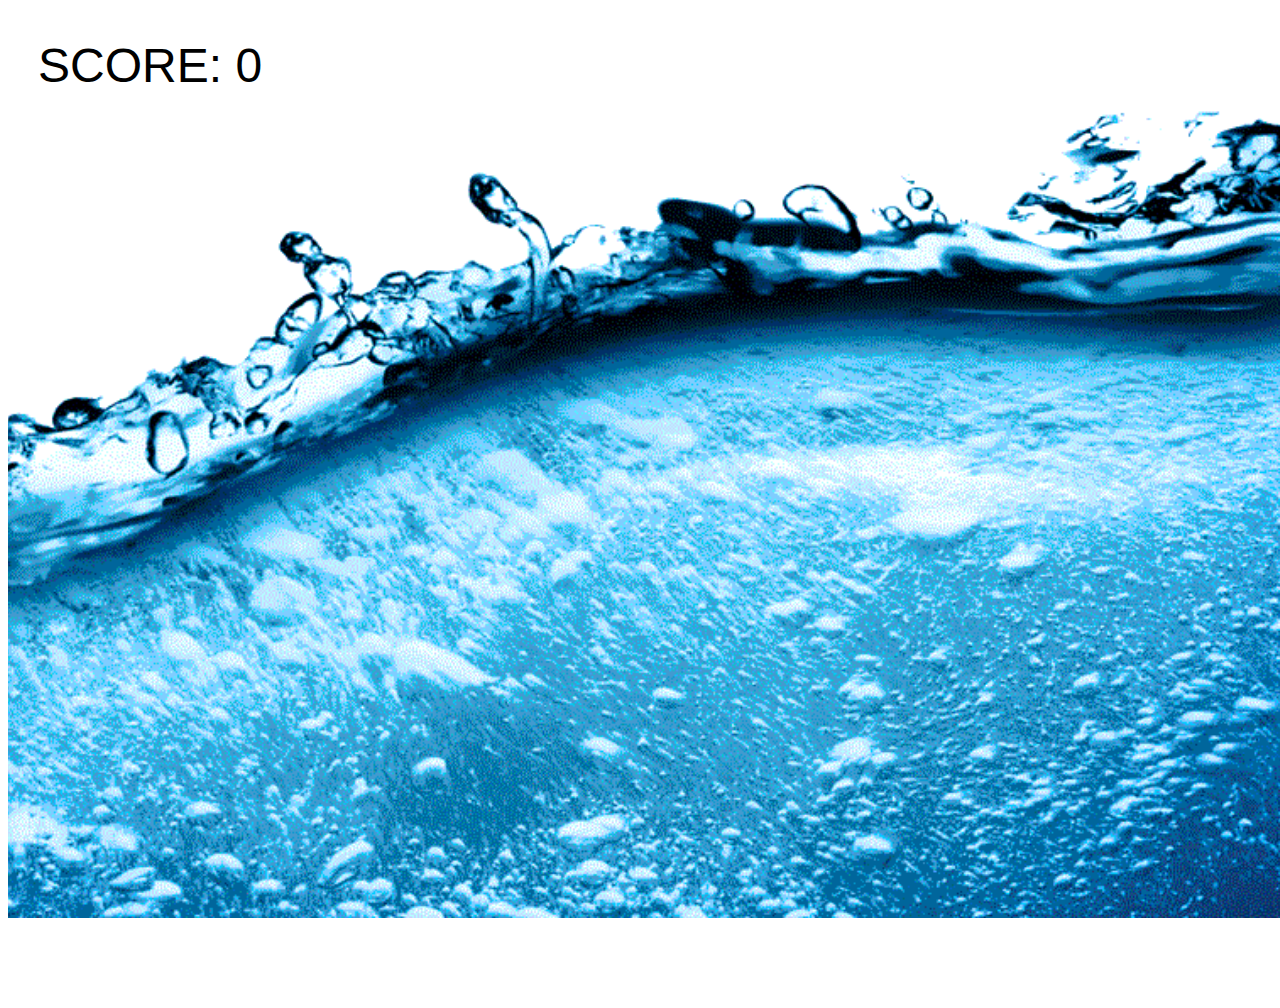
<file: index.html>
<!DOCTYPE html>
<html>

<head>
  <meta charset="utf-8">
  <meta name="viewport" content="width=device-width, initial-scale=1.0">
  <meta http-equiv="X-UA-Compatible" content="ie=edge">
  <link rel="stylesheet" type="text/css" href="css/style.min.css">
  <title>Steel Surfer</title>

</head>

<body>
  <div id="screen">
    <div id="scoreBoard">
      <div id="playerScore">
        SCORE: <span id="scoreJS">0</span>
      </div>
    </div>
    <div id="game">
      <div id="enemyContainer"></div>
      <div id="wave1"><img class="wave" src="img/finalwave.png"></div>
      <div id="wave2"><img class="wave" src="img/finalwave.png"></div>
    </div>
  </div>
  <script src="lib/jquery-3.2.1/jquery-3.2.1.js"></script>
  <script src="lib/jquery-collision/jquery-collision.js"></script>
  <script type="text/javascript" src="js/config.js"></script>
  <script type="text/javascript" src="js/game.js"></script>
  <script type="text/javascript" src="js/wave.js"></script>
  <script type="text/javascript" src="js/keyboard.js"></script>
  <script type="text/javascript" src="js/player.js"></script>
  <script type="text/javascript" src="js/enemy.js"></script>
  <script type="text/javascript" src="js/main.js"></script>
</body>

</html>
</file>
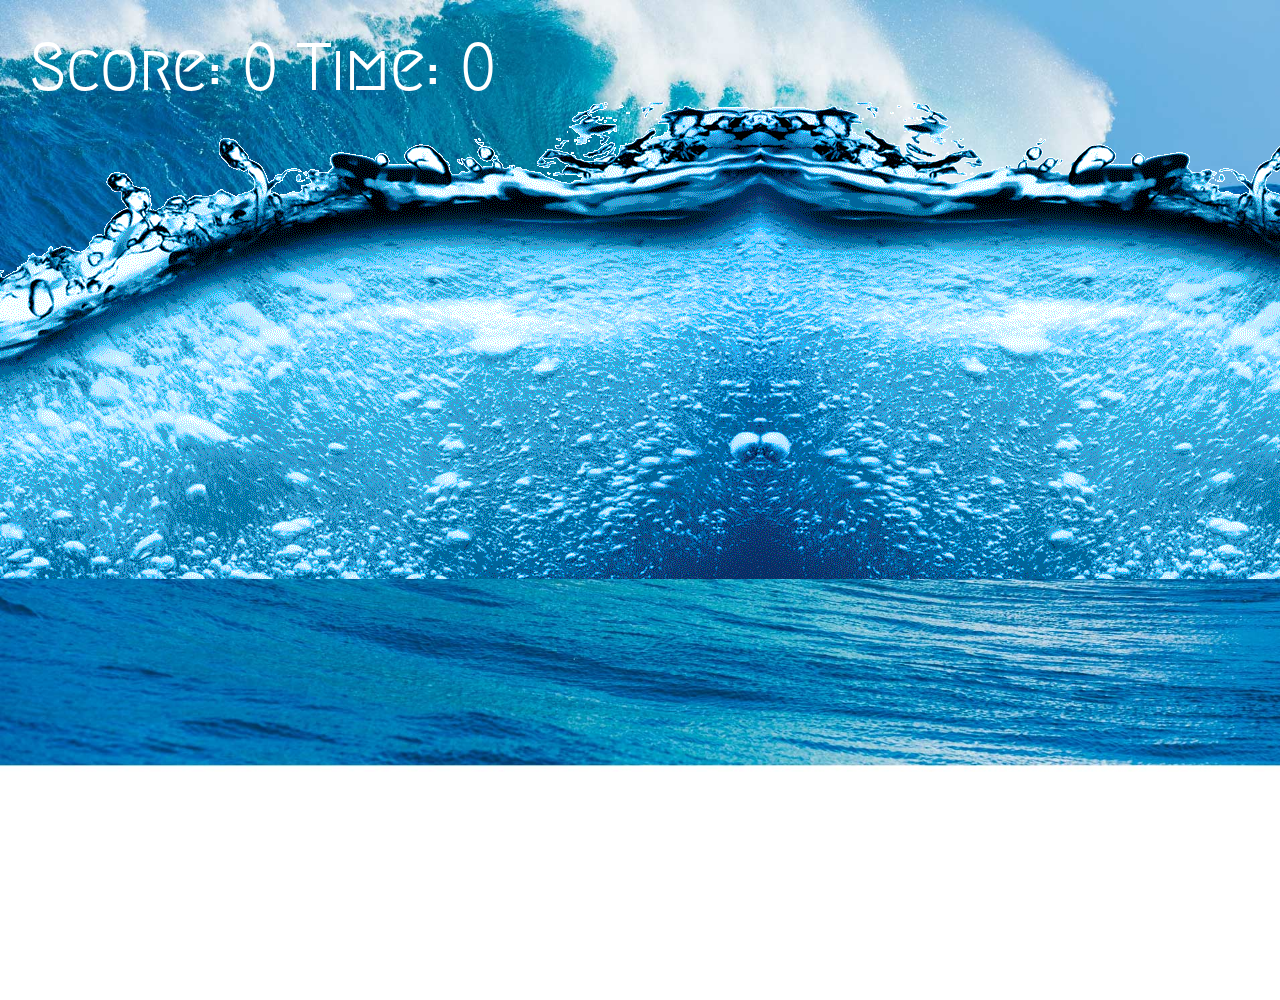
<file: game.html>
<!DOCTYPE html>
<html>

<head>
  <meta charset="utf-8">
  <meta name="viewport" content="width=device-width, initial-scale=1.0">
  <meta http-equiv="X-UA-Compatible" content="ie=edge">
  <link rel="stylesheet" type="text/css" href="css/stylegame.min.css">
  <title>Steel Surfer</title>

</head>

<body>
  <div id="screen">
    <div id="scoreBoard">
      <div id="playerScore">
        Score: <span id="scoreJS">0    </span> <span>Time: <span id="timeDown">0</span></span>
      </div>
    </div>
    <div id="game">
      <div id="enemyContainer"></div>
      <div id="wave1"><img class="wave" src="img/finalwave.png"></div>
      <div id="wave2"><img class="wave" src="img/finalwave.png"></div>
    </div>
  </div>
  <script src="lib/jquery-3.2.1/jquery-3.2.1.js"></script>
  <script src="lib/jquery-collision/jquery-collision.js"></script>
  <script type="text/javascript" src="js/config.js"></script>
  <script type="text/javascript" src="js/game.js"></script>
  <script type="text/javascript" src="js/wave.js"></script>
  <script type="text/javascript" src="js/keyboard.js"></script>
  <script type="text/javascript" src="js/player.js"></script>
  <script type="text/javascript" src="js/enemy.js"></script>
  <script type="text/javascript" src="js/main.js"></script>
</body>

</html>
</file>
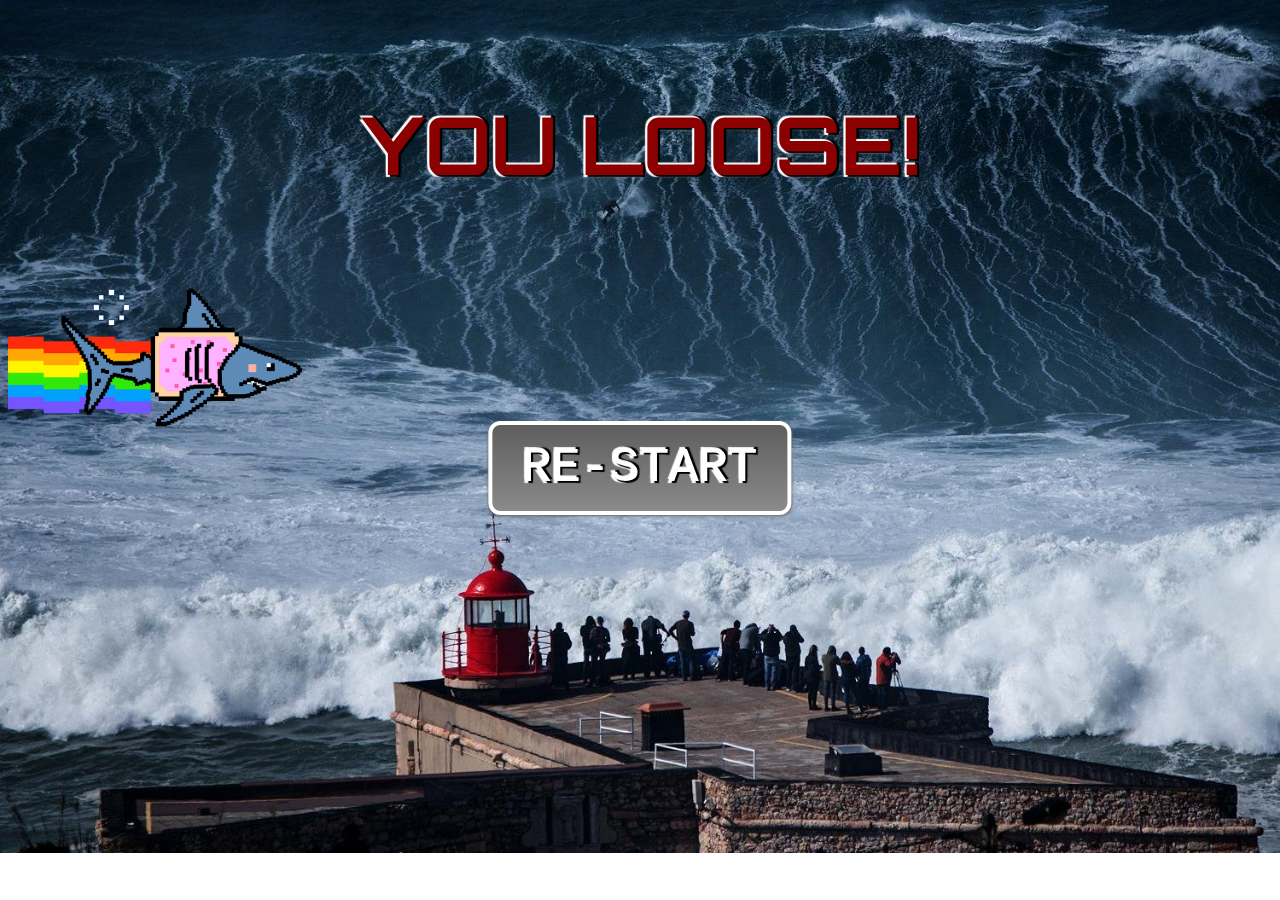
<file: looser.html>
<!DOCTYPE html>
<html>

<head>
  <meta charset="utf-8">
  <meta name="viewport" content="width=device-width, initial-scale=1.0">
  <meta http-equiv="X-UA-Compatible" content="ie=edge">
  <link rel="stylesheet" type="text/css" href="css/styleindex.min.css">
  <title>Steel Surfer</title>

</head>

<body>
<div class="header">
  <h1 id="red">YOU   LOOSE!</h1>
  <img src="img/shark.gif">
</div>
<div class="contain">
  <a href="game.html"><button class="btn "type="button" name="button" >RE-START</button></a>
</div>
<div class="footer">

</div>
</body>

</html>
</file>
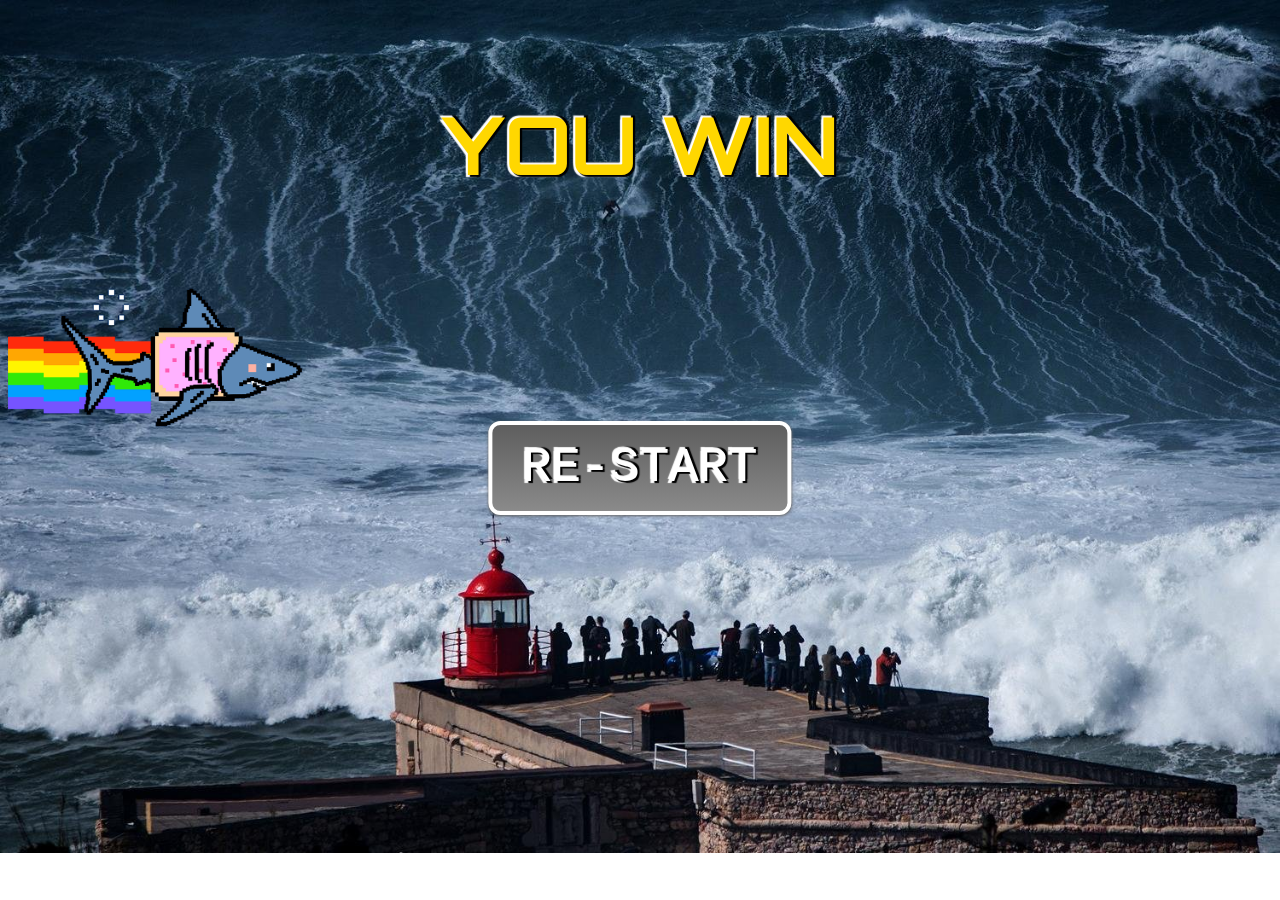
<file: win.html>
<!DOCTYPE html>
<html>

<head>
  <meta charset="utf-8">
  <meta name="viewport" content="width=device-width, initial-scale=1.0">
  <meta http-equiv="X-UA-Compatible" content="ie=edge">
  <link rel="stylesheet" type="text/css" href="css/styleindex.min.css">
  <title>Steel Surfer</title>

</head>

<body>
<div class="header">
  <h1 id="yellow">YOU WIN</h1>
  <img src="img/shark.gif">
</div>
<div class="contain">
  <a href="game.html"><button class="btn "type="button" name="button" >RE-START</button></a>
</div>
<div class="footer">

</div>
</body>

</html>
</file>
<file: css/style.min.css>
body{overflow:hidden}#screen{width:100vw;height:100vh}#scoreBoard{height:100px}#playerScore{padding:30px;font-size:3em;font-family:sans-serif}#game{height:100vh;width:100vw;z-index:50;position:absolute;overflow:hidden}.wave{height:90vh}.player{width:46px;margin-left:-8px;background-repeat:no-repeat;position:absolute;z-index:100;height:100px}#surfer{margin-left:-50px;width:130px;height:121px}.enemy{background-image:url("../img/shark.gif");background-size:cover;height:50px;width:120px;position:absolute;z-index:1}.shark{background-image:url("../img/shark.gif");background-size:cover;height:50px;width:120px;position:absolute;z-index:1}.otherSurfer{background-image:url("../img/otherSurfer.gif");background-size:cover;height:137px;width:104px;position:absolute;z-index:1}.reef{background-image:url("../img/reef.png");background-size:cover;height:50px;width:120px;position:absolute;z-index:1}.beachBoy{background-image:url("../img/beachBoy.gif");background-size:cover;height:140px;width:105px;position:absolute;z-index:1}#wave1{width:1200px;height:1200px;position:absolute;z-index:1;left:0}#wave2{width:1200px;height:1200px;position:absolute;z-index:1;left:2000px}
</file>
<file: css/stylegame.min.css>
@import url(https://fonts.googleapis.com/css?family=Megrim);body{overflow:hidden;background-image:url("../img/wave-header2.jpg");background-repeat:no-repeat;background-size:cover;margin:0;padding:0}#screen{width:100vw;height:100vh}#scoreBoard{height:100px;display:inline-flex}#playerScore{padding:30px;font-size:4em;font-family:'Megrim', cursive;font-weight:bold;color:white}#game{height:100vh;width:100vw;z-index:50;position:absolute;overflow:hidden}.wave{height:auto}.player{width:46px;margin-left:-8px;background-repeat:no-repeat;position:absolute;z-index:100;height:100px}#surfer{margin-left:-50px;width:130px;height:121px}.enemy{background-image:url("../img/shark.gif");background-size:cover;height:50px;width:120px;position:absolute;z-index:1}.shark{background-image:url("../img/shark.gif");background-size:cover;height:50px;width:120px;position:absolute;z-index:1}.otherSurfer{background-image:url("../img/otherSurfer.gif");background-size:cover;height:137px;width:104px;position:absolute;z-index:1}.reef{background-image:url("../img/reef.png");background-size:cover;height:50px;width:120px;position:absolute;z-index:1}.beachBoy{background-image:url("../img/beachBoy.gif");background-size:cover;height:140px;width:105px;position:absolute;z-index:1}#wave1{width:1200px;height:1200px;position:absolute;z-index:1;left:0}#wave2{width:1200px;height:1200px;position:absolute;z-index:1;left:0px}.btn{margin-left:300px;margin-top:20px;display:inline-block;background:#5e5e5e;background-image:-webkit-linear-gradient(top, #5e5e5e, #8a8a8a);background-image:-moz-linear-gradient(top, #5e5e5e, #8a8a8a);background-image:-ms-linear-gradient(top, #5e5e5e, #8a8a8a);background-image:-o-linear-gradient(top, #5e5e5e, #8a8a8a);background-image:linear-gradient(to bottom, #5e5e5e, #8a8a8a);-webkit-border-radius:12;-moz-border-radius:12;border-radius:12px;-webkit-box-shadow:0 1px 3px #666666;-moz-box-shadow:0 1px 3px #666666;box-shadow:0 1px 3px #666666;font-family:Courier New;color:#ffffff;font-size:30px;border:solid #ffffff 4px;text-decoration:none;text-shadow:-1px -1px 1px #fff, 1px 1px 1px #000, -1px 1px 1px #fff, 1px -1px 1px #000}.btn:hover{background:#738089;text-decoration:none}
</file>
<file: css/styleindex.min.css>
@import url(https://fonts.googleapis.com/css?family=Orbitron);body{background-image:url("../img/nazare.jpg");background-repeat:no-repeat;background-size:cover}#yellow{color:gold}#red{color:darkred}h1{font-size:5em;color:#5e5e5e;text-align:center;padding:40px;font-family:'Orbitron', sans-serif;text-align:center;align-items:center;text-shadow:-2px -2px 1px #fff, 2px 2px 1px #000, -2px 2px 1px #fff, 2px -2px 1px #000}img{width:300px}.btn{background:#5e5e5e;background-image:-webkit-linear-gradient(top, #5e5e5e, #8a8a8a);background-image:-moz-linear-gradient(top, #5e5e5e, #8a8a8a);background-image:-ms-linear-gradient(top, #5e5e5e, #8a8a8a);background-image:-o-linear-gradient(top, #5e5e5e, #8a8a8a);background-image:linear-gradient(to bottom, #5e5e5e, #8a8a8a);-webkit-border-radius:12;-moz-border-radius:12;border-radius:12px;-webkit-box-shadow:0 1px 3px #666666;-moz-box-shadow:0 1px 3px #666666;box-shadow:0 1px 3px #666666;font-family:Courier New;color:#ffffff;font-size:49px;padding:15px 30px;border:solid #ffffff 4px;text-decoration:none;top:50%;left:50%;text-shadow:-2px -2px 1px #fff, 2px 2px 1px #000, -2px 2px 1px #fff, 2px -2px 1px #000;position:absolute;top:80%;left:50%;transform:translate(-50%, -50%)}.btn:hover{background:#738089;text-decoration:none}.contain{position:relative}
</file>
